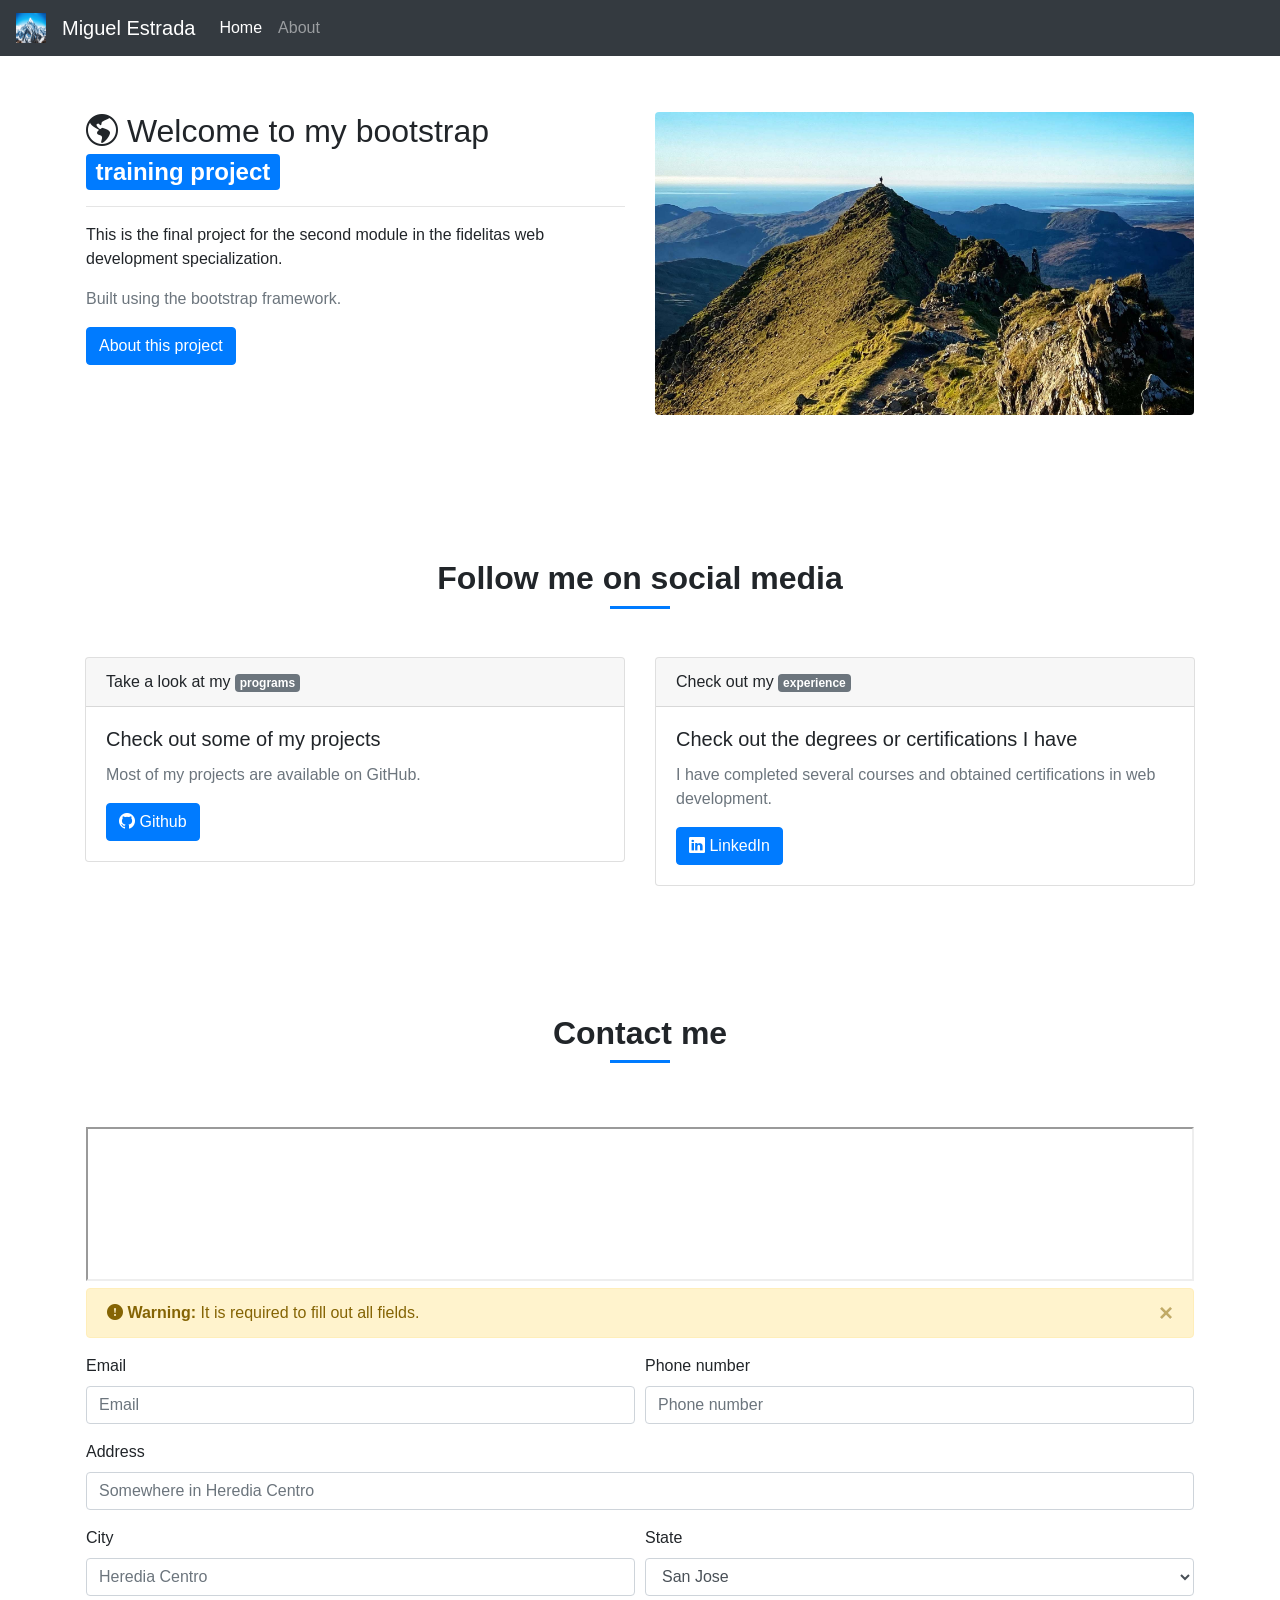
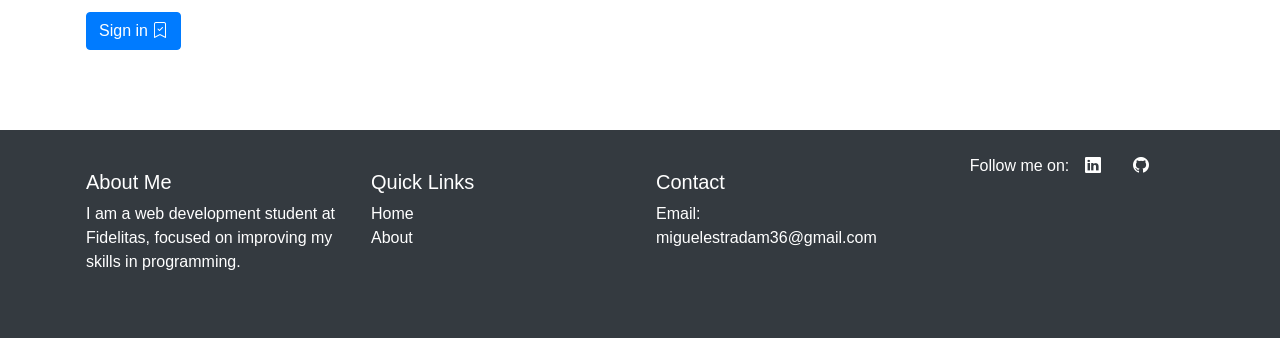
<file: index.html>
<!DOCTYPE html>
<html lang="es">
    <head>
        <link rel="icon" href="assets/img/logo.jpg" type="image/jpeg">
        <!-- Bootstrap CSS -->
        <link href="assets/bootstrap/css/bootstrap.min.css" type="text/css" rel="stylesheet">
        <link href="assets/bootstrap/icons/bootstrap-icons.min.css" type="text/css" rel="stylesheet">
        <!-- Main CSS File -->
        <link href="assets/css/styles.css" type="text/css" rel="stylesheet">
        <!-- Charset definition -->
        <meta charset="UTF-8">
        <meta name="viewport" content="width=device-width, initial-scale=1.0">
        <!-- HTML page title -->
        <title>Miguel Estrada Murillo</title>
    </head>
    <body>
        <!-- Header of the page -->
        <header>
            <nav class="navbar navbar-expand-lg navbar-dark bg-dark">
                <a class="navbar-brand" href="index.html">
                    <img src="assets/img/logo.jpg" width="30" height="30" class="d-inline-block align-top" alt="Logo">
                </a>
                <a class="navbar-brand" href="index.html">Miguel Estrada</a>

                <button class="navbar-toggler" type="button" data-toggle="collapse" data-target="#navbarSupportedContent">
                    <span class="navbar-toggler-icon"></span>
                </button>

                <div class="collapse navbar-collapse" id="navbarSupportedContent">
                    <ul class="navbar-nav mr-auto">
                        <li class="nav-item active">
                            <a class="nav-link" href="index.html">Home</a>
                        </li>
                        <li class="nav-item">
                            <a class="nav-link" href="about.html">About</a>
                        </li>
                    </ul>
                </div>
            </nav>
        </header>
        <!-- Content of the page -->
        <main class="mb-4">
            <section>
                <div class="container p-3">
                    <div class="row">
                        <div class="col-md-6">
                            <h2><i class="bi bi-globe-americas"></i> Welcome to my bootstrap <span class="badge badge-primary">training project</span></h2>
                            <hr/>
                            <p>This is the final project for the second module in the fidelitas web development specialization.</p>
                            <p class="text-muted">Built using the bootstrap framework.</p>
                            <a href="about.html" class="btn btn-primary">About this project</a>
                        </div>
                        <div class="col-md-6">
                            <img src="assets/img/index.jpg" class="img-fluid w-100 rounded"/>
                        </div>
                    </div>
                </div>
            </section> 
            <section>
                <div class="container text-center my-5">
                    <div class="row">
                        <div class="col-md-12">
                            <h2 class="font-weight-bold">Follow me on social media</h2>
                            <div class="mx-auto bg-primary" style="width: 60px; height: 3px;"></div>
                        </div>
                    </div>
                </div>
                <div class="container">
                    <div class="row">
                        <div class="col-md-6">
                            <div class="card">
                                <div class="card-header">
                                    Take a look at my <span class="badge badge-secondary">programs</span>
                                </div>
                                <div class="card-body">
                                    <h5 class="card-title">Check out some of my projects</h5>
                                    <p class="card-text text-secondary">Most of my projects are available on GitHub.</p>
                                    <a href="https://github.com/miguelestradam3" class="btn btn-primary"> <i class="bi bi-github"></i> Github</a>
                                </div>
                            </div>
                        </div>
                        <div class="col-md-6">
                            <div class="card">
                                <div class="card-header">
                                    Check out my <span class="badge badge-secondary">experience</span>
                                </div>
                                <div class="card-body">
                                    <h5 class="card-title">Check out the degrees or certifications I have</h5>
                                    <p class="card-text text-secondary">I have completed several courses and obtained certifications in web development.</p>
                                    <a href="https://www.linkedin.com/in/miguel-estrada-46ba46367/" class="btn btn-primary"> <i class="bi bi-linkedin"></i> LinkedIn</a>
                                </div>
                            </div>
                        </div>
                    </div>
                </div>
            </section>
            <section>
                <div class="container text-center my-5">
                    <h2 class="font-weight-bold">Contact me</h2>
                    <div class="mx-auto bg-primary" style="width: 60px; height: 3px;"></div>
                </div>
                <div class="container p-3">

                    <div class="row">
                        <div class="col-md-12 w-100">
                            <iframe class="img-fluid w-100" src="https://www.google.com/maps/embed?pb=!1m18!1m12!1m3!1d3929.215964110916!2d-84.12446647275355!3d9.99901177304726!2m3!1f0!2f0!3f0!3m2!1i1024!2i768!4f13.1!3m3!1m2!1s0x8fa0faddaded66bd%3A0x2527e99d1a1e0bdf!2sHeredia!5e0!3m2!1ses!2scr!4v1776460522526!5m2!1ses!2scr" allowfullscreen="" loading="lazy" referrerpolicy="no-referrer-when-downgrade"></iframe>
                        </div>
                    </div>

                    <div class="row">
                        <div class="col-md-12">
                            <div class="alert alert-warning alert-dismissible fade show" role="alert">
                                <strong><i class="bi bi-exclamation-circle-fill"></i> Warning:</strong> It is required to fill out all fields.
                                <button type="button" class="close" data-dismiss="alert">
                                    &times;
                                </button>
                            </div>
                        </div>
                        <div class="col-md-12">
                            <form>
                                <div class="form-row">
                                    <div class="form-group col-md-6">
                                    <label for="inputEmail4">Email</label>
                                    <input type="email" class="form-control" name="inputEmail4" id="inputEmail4" placeholder="Email" required>
                                    </div>
                                    <div class="form-group col-md-6">
                                    <label for="inputPassword4">Phone number</label>
                                    <input type="text" class="form-control" name="inputPassword4" id="inputPassword4" placeholder="Phone number" required>
                                    </div>
                                </div>
                                <div class="form-group">
                                    <label for="inputAddress">Address</label>
                                    <input type="text" class="form-control" name="inputAddress" id="inputAddress" placeholder="Somewhere in Heredia Centro" required>
                                </div>
                                <div class="form-row">
                                    <div class="form-group col-md-6">
                                    <label for="inputCity">City</label>
                                    <input type="text" class="form-control" name="inputCity" id="inputCity" placeholder="Heredia Centro" required>
                                    </div>
                                    <div class="form-group col-md-6">
                                    <label for="inputState">State</label>
                                    <select id="inputState" class="form-control" name="inputState" required>
                                        <option selected>San Jose</option>
                                        <option>Alajuela</option>
                                        <option>Cartago</option>
                                        <option>Heredia</option>
                                        <option>Guanacaste</option>
                                        <option>Puntarenas</option> 
                                        <option>Limón</option>
                                    </select>
                                    </div>
                                </div>
                                <button type="submit" class="btn btn-primary">Sign in <i class="bi bi-bookmark-check"></i></button>
                            </form>
                        </div>
                    </div>
                </div>
            </section>     
        </main>
        <!-- Footer of the page -->
        <footer>
            <section class="bg-dark text-white pt-4 pb-3">
                <div class="container">
                    <div class="row text-center text-md-left">

                        <!-- About -->
                        <div class="col-md-3 mb-3 p-3">
                            <h5>About Me</h5>
                            <p>
                                I am a web development student at Fidelitas, focused on improving my skills in programming.
                            </p>
                        </div>

                        <!-- Links -->
                        <div class="col-md-3 mb-3 p-3">
                            <h5>Quick Links</h5>
                            <ul class="list-unstyled">
                                <li><a href="index.html" class="text-white">Home</a></li>
                                <li><a href="about.html" class="text-white">About</a></li>
                            </ul>
                        </div>

                        <!-- Contact -->
                        <div class="col-md-3 mb-3 p-3">
                            <h5>Contact</h5>
                            <p>Email: miguelestradam36@gmail.com</p>
                        </div>

                        <!-- Social -->
                        <div class="col-md-3 mb-3">
                                <div class="d-flex justify-content-center">
                                    <p>Follow me on:</p>
                                    <a href="#" class="text-white mx-3"><i class="bi bi-linkedin"></i></a>
                                    <a href="#" class="text-white mx-3"><i class="bi bi-github"></i></a>
                                </div>
                        </div>

                    </div>
                </div>
            </section>
        </footer>
        <!-- jQuery correcto -->
        <script src="assets/jquery/jquery-3.5.1.slim.min.js"></script>

        <!-- Bootstrap bundle (incluye Popper) -->
        <script src="assets/bootstrap/js/bootstrap.bundle.min.js"></script>
    </body>
</html>
</file>
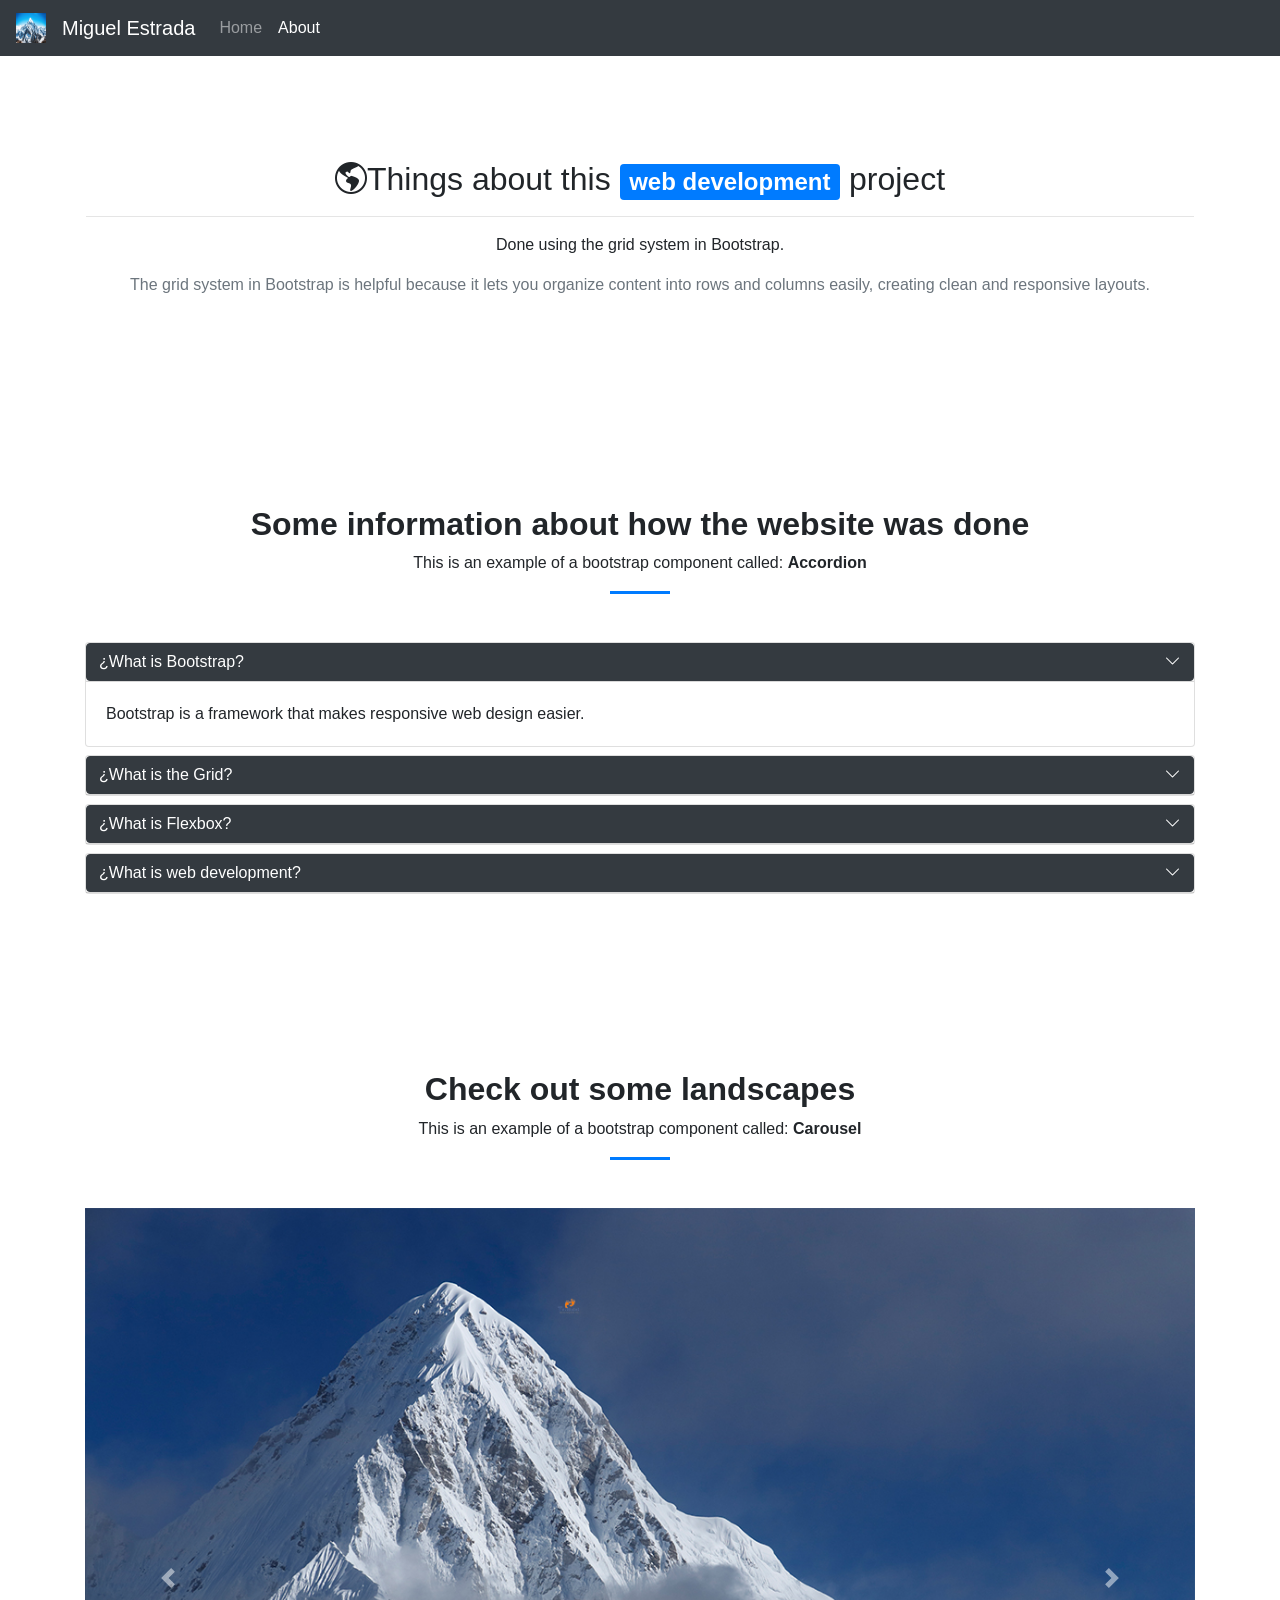
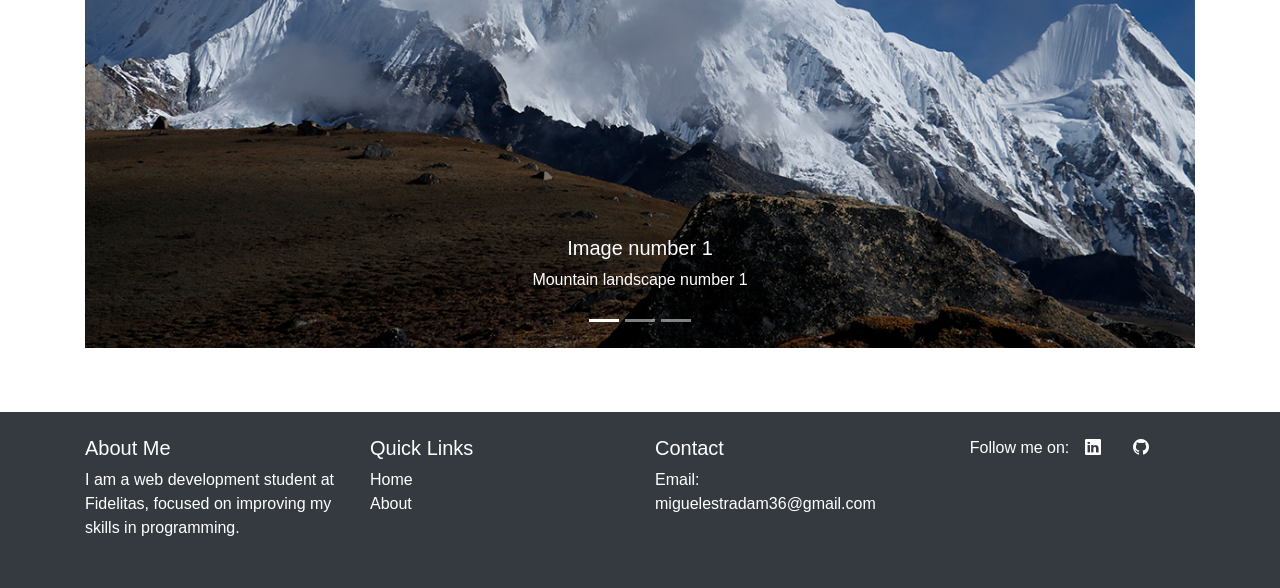
<file: about.html>
<!DOCTYPE html>
<html lang="es">
    <head>
        <link rel="icon" href="assets/img/logo.jpg" type="image/jpeg">
        <!-- Bootstrap CSS -->
        <link href="assets/bootstrap/css/bootstrap.min.css" type="text/css" rel="stylesheet">
        <link href="assets/bootstrap/icons/bootstrap-icons.min.css" type="text/css" rel="stylesheet">
        <!-- Main CSS File -->
        <link href="assets/css/styles.css" type="text/css" rel="stylesheet">
        <!-- Charset definition -->
        <meta charset="UTF-8">
        <meta name="viewport" content="width=device-width, initial-scale=1.0">
        <!-- HTML page title -->
        <title>Miguel Estrada Murillo</title>
    </head>
    <body>
        <!-- Header of the page -->
        <header>
            <nav class="navbar navbar-expand-lg navbar-dark bg-dark">
                <a class="navbar-brand" href="index.html">
                    <img src="assets/img/logo.jpg" width="30" height="30" class="d-inline-block align-top" alt="Logo">
                </a>
                <a class="navbar-brand" href="index.html">Miguel Estrada</a>

                <button class="navbar-toggler" type="button" data-toggle="collapse" data-target="#navbarSupportedContent">
                    <span class="navbar-toggler-icon"></span>
                </button>

                <div class="collapse navbar-collapse" id="navbarSupportedContent">
                    <ul class="navbar-nav mr-auto">
                        <li class="nav-item">
                            <a class="nav-link" href="index.html">Home</a>
                        </li>
                        <li class="nav-item active">
                            <a class="nav-link" href="about.html">About</a>
                        </li>
                    </ul>
                </div>
            </nav>
        </header>
        <!-- Content of the page -->
        <main class="mb-4">
            <section>
                <div class="container text-center my-5 p-3">
                    <div class="row">
                        <div class="col-md-12 w-100">
                            <h2><i class="bi bi-globe-americas"></i>Things about this <span class="badge badge-primary">web development</span> project</h2>
                            <hr/>
                            <p>Done using the grid system in Bootstrap.</p>
                            <p class="text-muted">The grid system in Bootstrap is helpful because it lets you organize content into rows and columns easily, creating clean and responsive layouts.</p>
                        </div>
                    </div>
                </div>
            </section> 
            <section>
                <div class="my-4">
                    <div class="container text-center my-5">
                        <h2 class="font-weight-bold">Some information about how the website was done</h2>
                        <p>This is an example of a bootstrap component called: <strong>Accordion</strong></p>
                        <div class="mx-auto bg-primary" style="width: 60px; height: 3px;"></div>
                    </div>
                    <div class="container my-5">

                        <div id="accordion">

                            <!-- Item 1 -->
                            <div class="card shadow-sm mb-2">
                                <div class="card-header p-0" id="headingOne">
                                    <button class="btn btn-dark btn-block text-left d-flex justify-content-between align-items-center"
                                            data-toggle="collapse" data-target="#collapseOne">
                                        ¿What is Bootstrap?
                                        <i class="bi bi-chevron-down"></i>
                                    </button>
                                </div>

                                <div id="collapseOne" class="collapse show" data-parent="#accordion">
                                    <div class="card-body">
                                        Bootstrap is a framework that makes responsive web design easier.
                                    </div>
                                </div>
                            </div>

                            <!-- Item 2 -->
                            <div class="card shadow-sm mb-2">
                                <div class="card-header p-0" id="headingTwo">
                                    <button class="btn btn-dark btn-block text-left d-flex justify-content-between align-items-center collapsed"
                                            data-toggle="collapse" data-target="#collapseTwo">
                                        ¿What is the Grid?
                                        <i class="bi bi-chevron-down"></i>
                                    </button>
                                </div>

                                <div id="collapseTwo" class="collapse" data-parent="#accordion">
                                    <div class="card-body">
                                        A grid system is a design of rows and columns used to organize content
                                    </div>
                                </div>
                            </div>

                            <!-- Item 3 -->
                            <div class="card shadow-sm mb-2">
                                <div class="card-header p-0" id="headingThree">
                                    <button class="btn btn-dark btn-block text-left d-flex justify-content-between align-items-center collapsed"
                                            data-toggle="collapse" data-target="#collapseThree">
                                        ¿What is Flexbox?
                                        <i class="bi bi-chevron-down"></i>
                                    </button>
                                </div>

                                <div id="collapseThree" class="collapse" data-parent="#accordion">
                                    <div class="card-body">
                                        Flexbox is a layout model that makes it easier to align elements.
                                    </div>
                                </div>
                            </div>

                            <!-- Item 4 -->
                            <div class="card shadow-sm mb-2">
                                <div class="card-header p-0" id="headingOne">
                                    <button class="btn btn-dark btn-block text-left d-flex justify-content-between align-items-center"
                                            data-toggle="collapse" data-target="#collapseFour">
                                        ¿What is web development?
                                        <i class="bi bi-chevron-down"></i>
                                    </button>
                                </div>

                                <div id="collapseFour" class="collapse" data-parent="#accordion">
                                    <div class="card-body">
                                        Web development is the process of creating and maintaining websites or web applications.
                                    </div>
                                </div>
                            </div>

                        </div>
                    </div>
                </div>
            </section>
            <section>
                <div class="container text-center my-5">
                    <h2 class="font-weight-bold">Check out some landscapes</h2>
                    <p>This is an example of a bootstrap component called: <strong>Carousel</strong></p>
                    <div class="mx-auto bg-primary" style="width: 60px; height: 3px;"></div>
                </div>
                <div class="container">
                    <div id="carouselExampleIndicators" class="carousel slide" data-ride="carousel">
                    <ol class="carousel-indicators">
                        <li data-target="#carouselExampleIndicators" data-slide-to="0" class="active"></li>
                        <li data-target="#carouselExampleIndicators" data-slide-to="1"></li>
                        <li data-target="#carouselExampleIndicators" data-slide-to="2"></li>
                    </ol>
                    <div class="carousel-inner">
                        <div class="carousel-item active">
                            <img class="d-block w-100" src="assets/img/index-1.jpg" alt="First slide">
                            <div class="carousel-caption d-none d-md-block">
                                <h5>Image number 1</h5>
                                <p>Mountain landscape number 1</p>
                            </div>
                        </div>
                        <div class="carousel-item">
                            <img class="d-block w-100" src="assets/img/index-2.jpg" alt="Second slide">
                            <div class="carousel-caption d-none d-md-block">
                                <h5>Image number 2</h5>
                                <p>Mountain landscape number 2</p>
                            </div>
                        </div>
                        <div class="carousel-item">
                            <img class="d-block w-100" src="assets/img/index-3.webp" alt="Third slide">
                            <div class="carousel-caption d-none d-md-block">
                                <h5>Image number 3</h5>
                                <p>Mountain landscape number 3</p>
                            </div>
                        </div>
                    </div>
                    <a class="carousel-control-prev" href="#carouselExampleIndicators" role="button" data-slide="prev">
                        <span class="carousel-control-prev-icon" aria-hidden="true"></span>
                        <span class="sr-only">Previous</span>
                    </a>
                    <a class="carousel-control-next" href="#carouselExampleIndicators" role="button" data-slide="next">
                        <span class="carousel-control-next-icon" aria-hidden="true"></span>
                        <span class="sr-only">Next</span>
                    </a>
                    </div>
                </div>
            </section>
        </main>
        <!-- Footer of the page -->
        <footer>
            <section class="bg-dark text-white pt-4 pb-3">
                <div class="container">
                    <div class="row text-center text-md-left">

                        <!-- About -->
                        <div class="col-md-3 mb-3">
                            <h5>About Me</h5>
                            <p>
                                I am a web development student at Fidelitas, focused on improving my skills in programming.
                            </p>
                        </div>

                        <!-- Links -->
                        <div class="col-md-3 mb-3">
                            <h5>Quick Links</h5>
                            <ul class="list-unstyled">
                                <li><a href="index.html" class="text-white">Home</a></li>
                                <li><a href="about.html" class="text-white">About</a></li>
                            </ul>
                        </div>

                        <!-- Contact -->
                        <div class="col-md-3 mb-3">
                            <h5>Contact</h5>
                            <p>Email: miguelestradam36@gmail.com</p>
                        </div>

                        <!-- Social -->
                        <div class="col-md-3 mb-3">
                                <div class="d-flex justify-content-center">
                                    <p>Follow me on:</p>
                                    <a href="#" class="text-white mx-3"><i class="bi bi-linkedin"></i></a>
                                    <a href="#" class="text-white mx-3"><i class="bi bi-github"></i></a>
                                </div>
                        </div>

                    </div>
                </div>
            </section>
        </footer>
        <!-- jQuery correcto -->
        <script src="assets/jquery/jquery-3.5.1.slim.min.js"></script>

        <!-- Bootstrap bundle (incluye Popper) -->
        <script src="assets/bootstrap/js/bootstrap.bundle.min.js"></script>
    </body>
</html>
</file>
<file: assets/css/styles.css>
main section{
    padding-top: 40px;
    padding-bottom: 40px;
}
</file>
